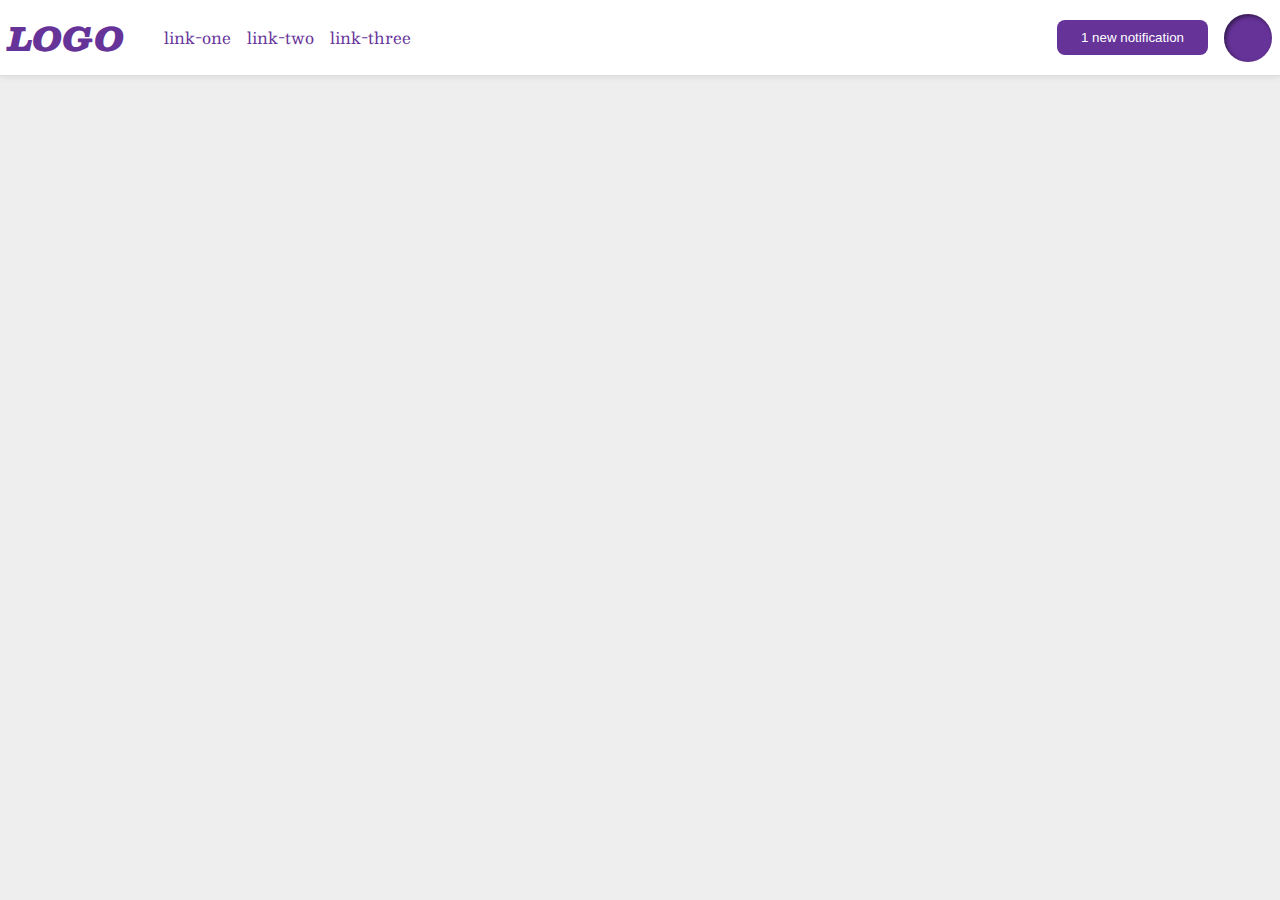
<file: foundations/flex/03-flex-header-2/index.html>
<!DOCTYPE html>
<html lang="en">
  <head>
    <meta charset="UTF-8">
    <meta http-equiv="X-UA-Compatible" content="IE=edge">
    <meta name="viewport" content="width=device-width, initial-scale=1.0">
    <title>Flex Header 2</title>
    <link rel="stylesheet" href="style.css">
  </head>
  <body>
    <div class="header">
      <div class="logo">
        LOGO
      </div>
      <ul class="links">
        <li><a href="https://google.com">link-one</a></li>
        <li><a href="https://google.com">link-two</a></li>
        <li><a href="https://google.com">link-three</a></li>
      </ul>
      <div class="push-right">
      <button class="notifications">
        1 new notification
      </button>
      <div class="profile-image"></div>
    </div>
    </div>
  </body>
</html>
</file>
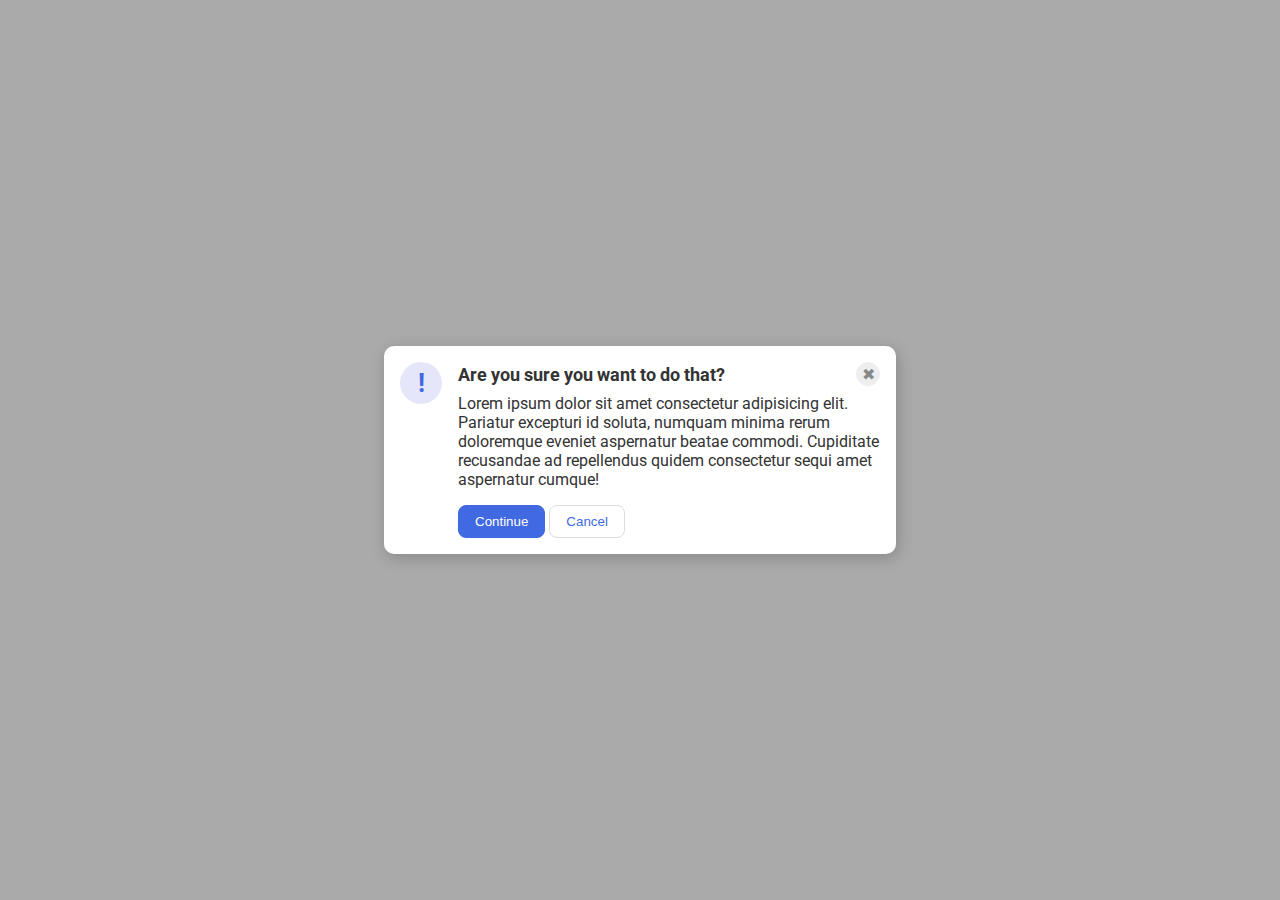
<file: foundations/flex/05-flex-modal/index.html>
<!DOCTYPE html>
<html lang="en">
  <head>
    <meta charset="UTF-8">
    <meta http-equiv="X-UA-Compatible" content="IE=edge">
    <meta name="viewport" content="width=device-width, initial-scale=1.0">
    <link rel="stylesheet" href="style.css">
    <title>Modal</title>
  </head>
  
  <body>
    <div class="modal">
      <div class="icon">!</div>
      <div class="align">
        <div class="header">
          Are you sure you want to do that?
          <button class="close-button">✖</button>
        </div>
        <div class="text">Lorem ipsum dolor sit amet consectetur adipisicing elit. Pariatur excepturi id soluta, numquam minima rerum doloremque eveniet aspernatur beatae commodi. Cupiditate recusandae ad repellendus quidem consectetur sequi amet aspernatur cumque!</div>
        <div class="buttons">
          <button class="continue">Continue</button>
          <button class="cancel">Cancel</button>
        </div>  
    </div>
    </div>
  </body>
</html>
</file>
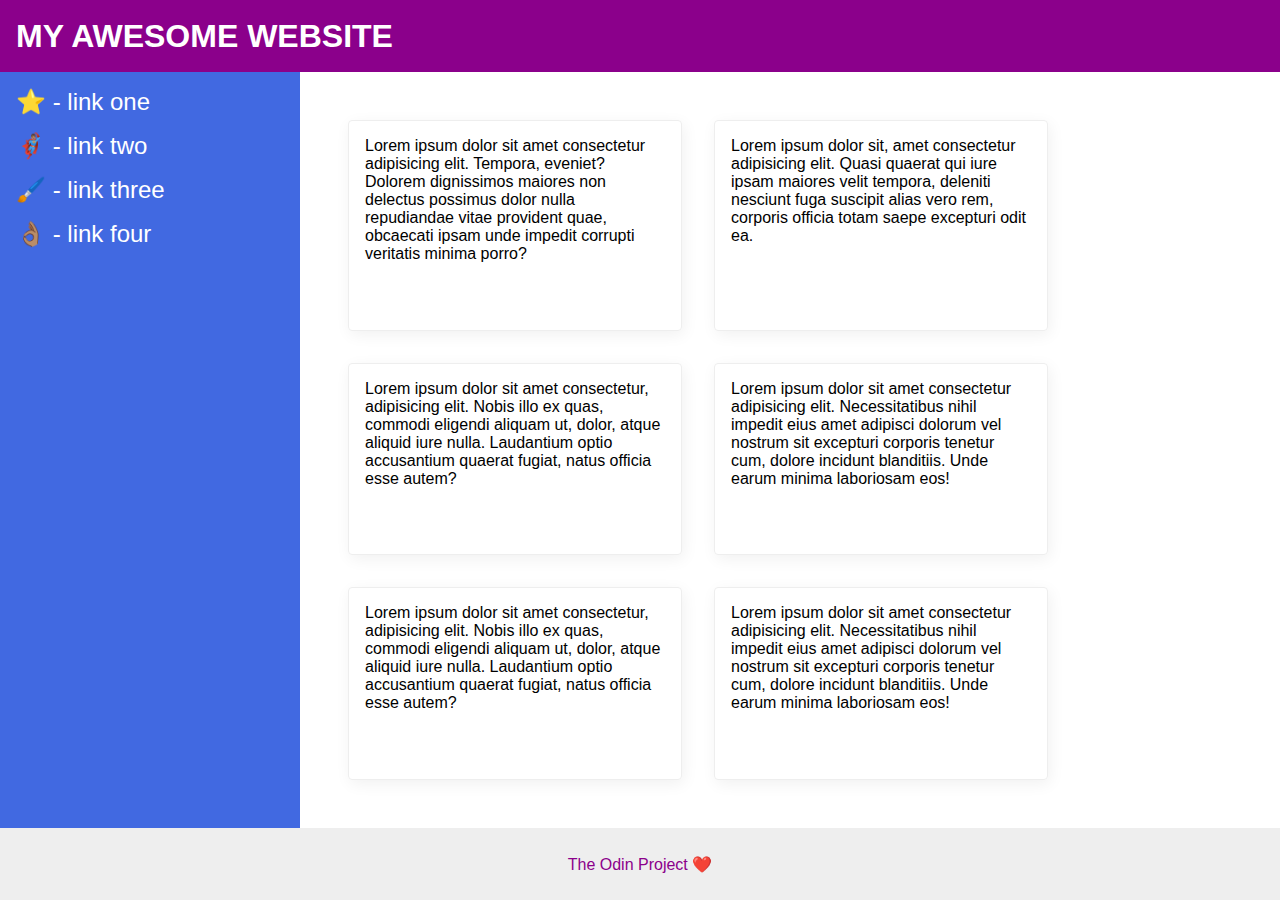
<file: foundations/flex/07-flex-layout-2/index.html>
<!DOCTYPE html>
<html lang="en">

<head>
  <meta charset="UTF-8">
  <meta http-equiv="X-UA-Compatible" content="IE=edge">
  <meta name="viewport" content="width=device-width, initial-scale=1.0">
  <title>The Holy Grail</title>
  <link rel="stylesheet" href="style.css">
</head>

<body>
  <div class="header">
    MY AWESOME WEBSITE
  </div>

  <div class="container">
    <div class="sidebar">
      <ul>
        <li><a href="#">⭐ - link one</a></li>
        <li><a href="#">🦸🏽‍♂️ - link two</a></li>
        <li><a href="#">🖌️ - link three</a></li>
        <li><a href="#">👌🏽 - link four</a></li>
      </ul>
    </div>
    <div class="cards">
      <div class="card">Lorem ipsum dolor sit amet consectetur adipisicing elit. Tempora, eveniet? Dolorem dignissimos
        maiores non delectus possimus dolor nulla repudiandae vitae provident quae, obcaecati ipsam unde impedit
        corrupti
        veritatis minima porro?</div>
      <div class="card">Lorem ipsum dolor sit, amet consectetur adipisicing elit. Quasi quaerat qui iure ipsam maiores
        velit tempora, deleniti nesciunt fuga suscipit alias vero rem, corporis officia totam saepe excepturi odit ea.
      </div>
      <div class="card">Lorem ipsum dolor sit amet consectetur, adipisicing elit. Nobis illo ex quas, commodi eligendi
        aliquam ut, dolor, atque aliquid iure nulla. Laudantium optio accusantium quaerat fugiat, natus officia esse
        autem?</div>
      <div class="card">Lorem ipsum dolor sit amet consectetur adipisicing elit. Necessitatibus nihil impedit eius amet
        adipisci dolorum vel nostrum sit excepturi corporis tenetur cum, dolore incidunt blanditiis. Unde earum minima
        laboriosam eos!</div>
      <div class="card">Lorem ipsum dolor sit amet consectetur, adipisicing elit. Nobis illo ex quas, commodi eligendi
        aliquam ut, dolor, atque aliquid iure nulla. Laudantium optio accusantium quaerat fugiat, natus officia esse
        autem?</div>
      <div class="card">Lorem ipsum dolor sit amet consectetur adipisicing elit. Necessitatibus nihil impedit eius amet
        adipisci dolorum vel nostrum sit excepturi corporis tenetur cum, dolore incidunt blanditiis. Unde earum minima
        laboriosam eos!</div>
    </div>
  </div>
  <div class="footer">
    The Odin Project ❤️
  </div>
</body>

</html>
</file>
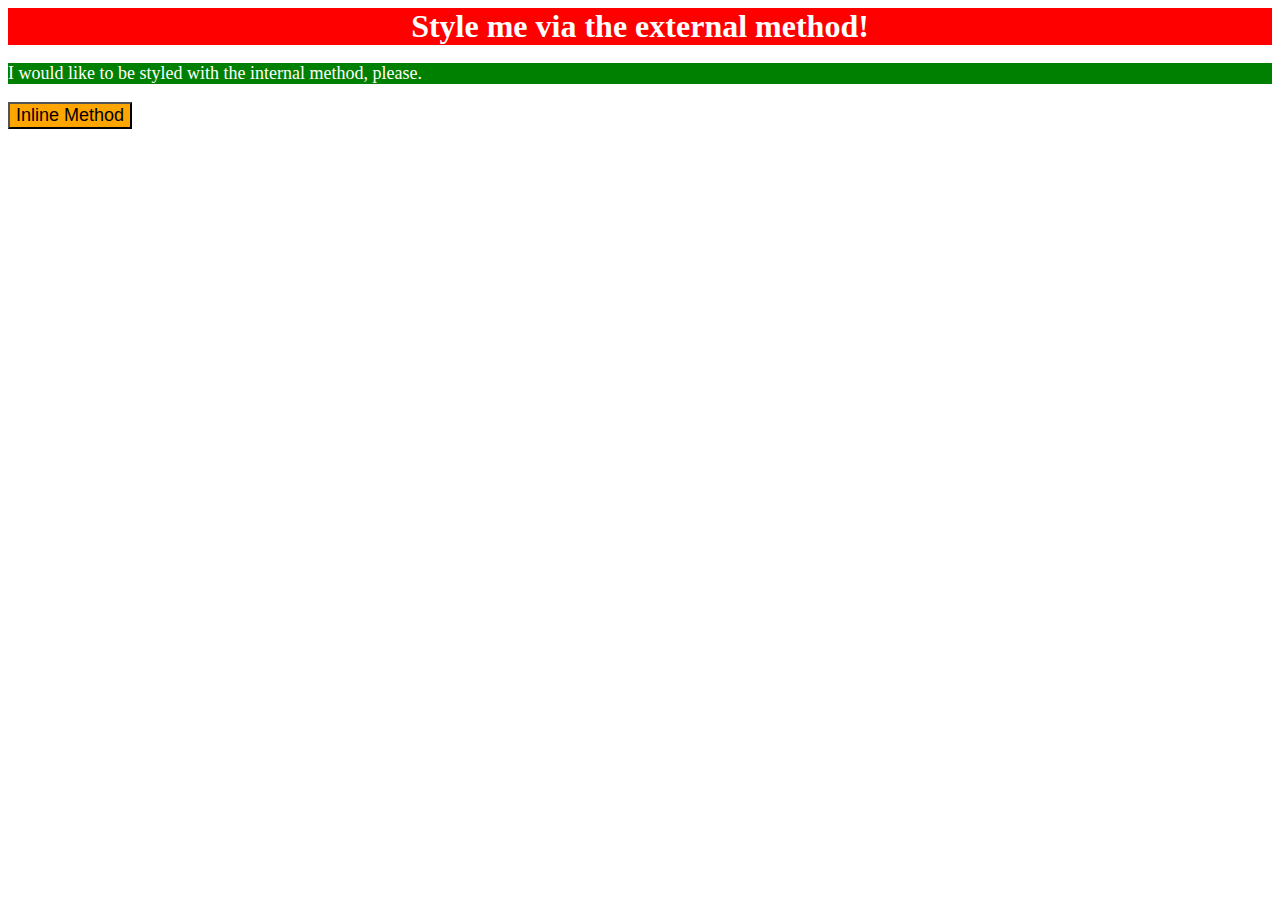
<file: foundations/intro-to-css/01-css-methods/index.html>
<!DOCTYPE html>
<html lang="en">

<head>
  <meta charset="UTF-8">
  <meta http-equiv="X-UA-Compatible" content="IE=edge">
  <meta name="viewport" content="width=device-width, initial-scale=1.0">
  <link rel="stylesheet" href="style.css">
  <style>
    p {
      background-color: green;
      color: white;
      font-size: 18px;
    }

    ;
  </style>
  <title>Methods for Adding CSS</title>
</head>

<body>
  <div>Style me via the external method!</div>
  <p>I would like to be styled with the internal method, please.</p>
  <button style="background-color: orange; font-size: 18px;">Inline Method</button>
</body>

</html>
</file>
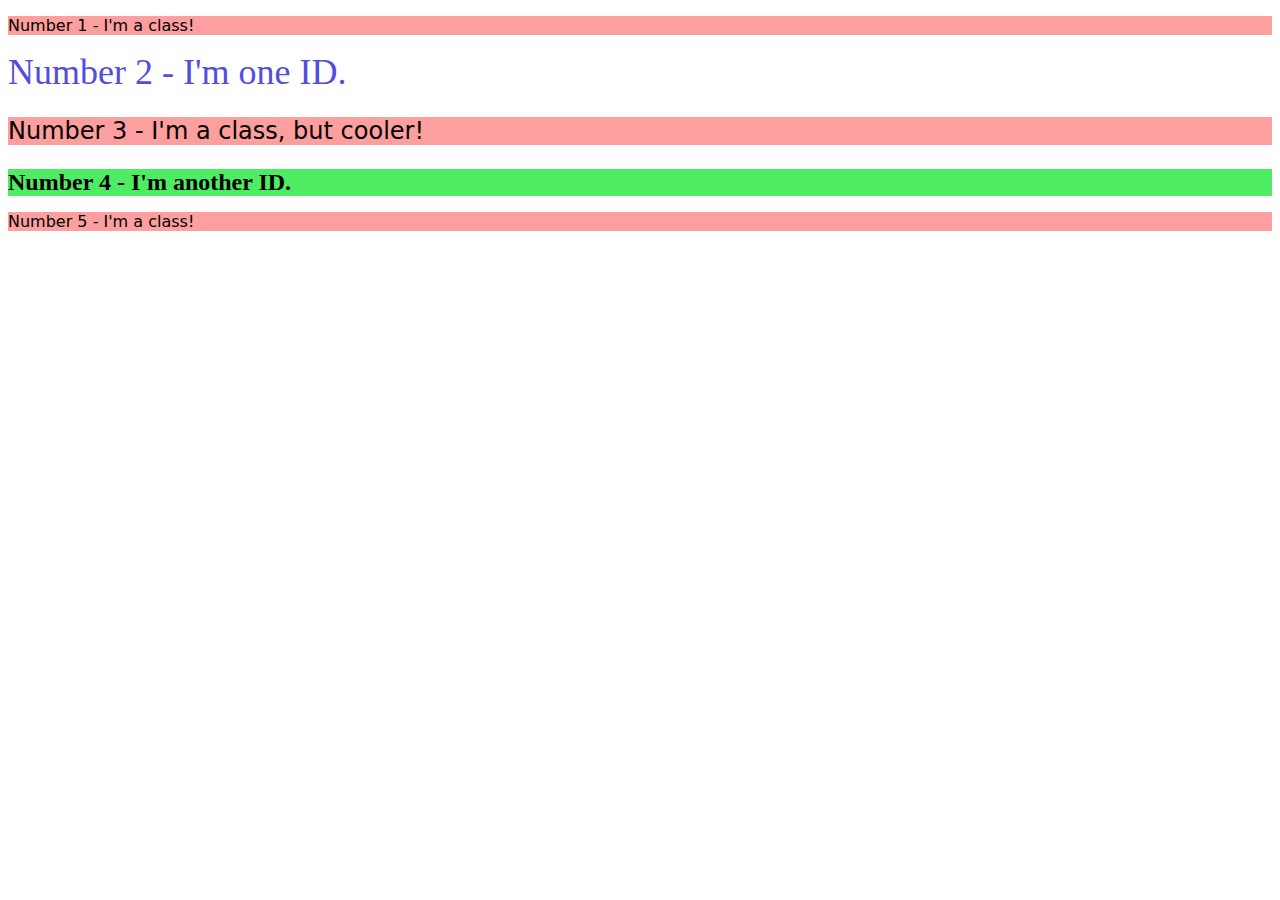
<file: foundations/intro-to-css/02-class-id-selectors/index.html>
<!DOCTYPE html>
<html lang="en">

<head>
  <meta charset="UTF-8">
  <meta http-equiv="X-UA-Compatible" content="IE=edge">
  <meta name="viewport" content="width=device-width, initial-scale=1.0">
  <title>Class and ID Selectors</title>
  <link rel="stylesheet" href="style.css">
</head>

<body>
  <p class="odd">Number 1 - I'm a class!</p>
  <div id="second">Number 2 - I'm one ID.</div>
  <p class="odd adjust_font">Number 3 - I'm a class, but cooler!</p>
  <div class="adjust_font" , id="fourth">Number 4 - I'm another ID.</div>
  <p class="odd">Number 5 - I'm a class!</p>
</body>

</html>
</file>
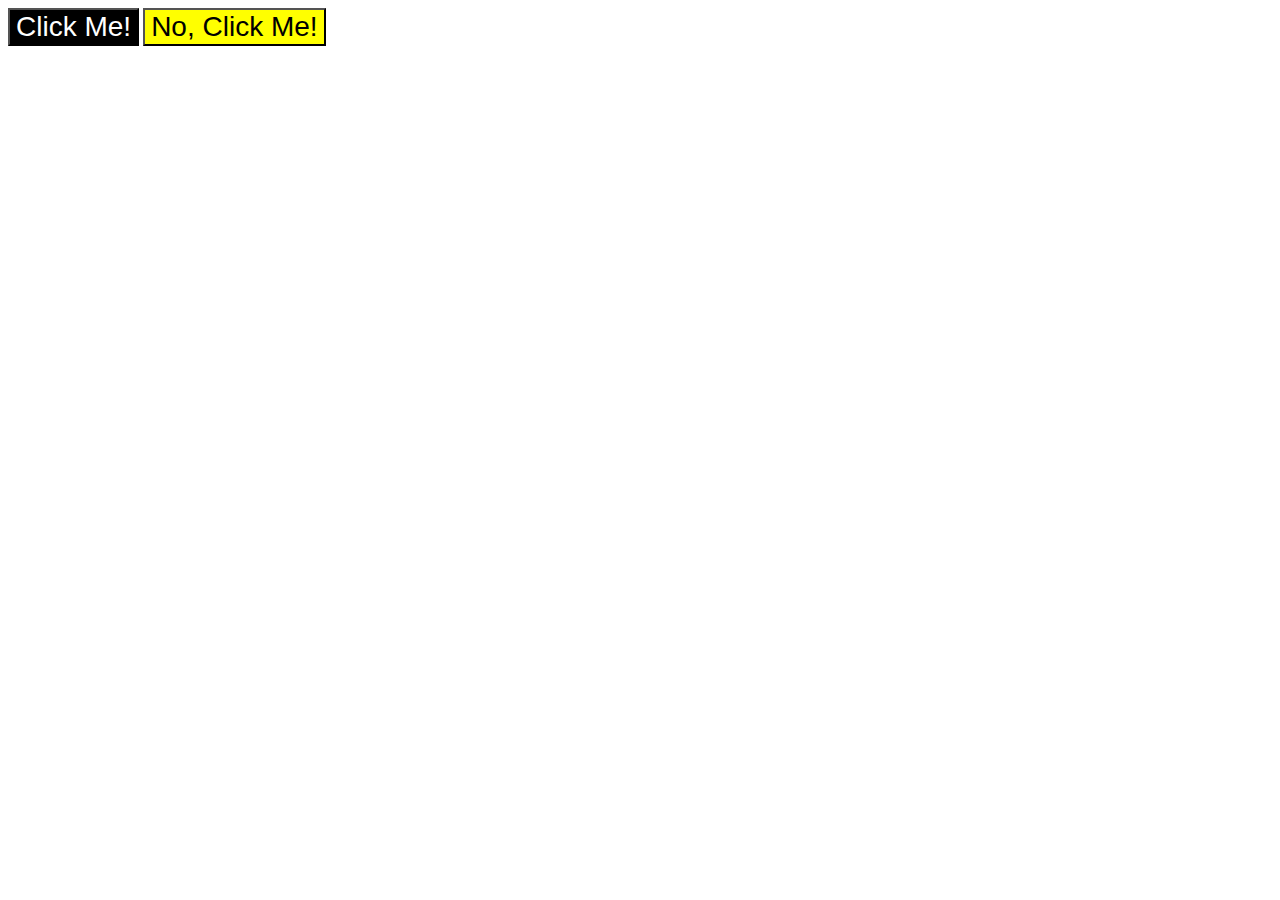
<file: foundations/intro-to-css/03-grouping-selectors/index.html>
<!DOCTYPE html>
<html lang="en">

<head>
  <meta charset="UTF-8">
  <meta http-equiv="X-UA-Compatible" content="IE=edge">
  <meta name="viewport" content="width=device-width, initial-scale=1.0">
  <title>Grouping Selectors</title>
  <link rel="stylesheet" href="style.css">
</head>

<body>
  <button class="first_button">Click Me!</button>
  <button class="second_button">No, Click Me!</button>
</body>

</html>
</file>
<file: foundations/flex/03-flex-header-2/style.css>
/* this is some magical font-importing.  
you'll learn about it later. */
@import url('https://fonts.googleapis.com/css2?family=Besley:ital,wght@0,400;1,900&display=swap');

body {
  margin: 0;
  background: #eee;
  font-family: Besley, serif;
}

.header {
  background: white;
  border-bottom: 1px solid #ddd;
  box-shadow: 0 0 8px rgba(0,0,0,.1);
  display: flex;
  justify-content: space-between;
  align-items: center;
  padding: 8px;
}

.profile-image {
  background: rebeccapurple;
  box-shadow: inset 2px 2px 4px rgba(0,0,0,.5);
  border-radius: 50%;
  width: 48px;
  height: 48px;
}

.logo {
  color: rebeccapurple;
  font-size: 32px;
  font-weight: 900;
  font-style: italic;
}

button {
  border: none;
  border-radius: 8px;
  background: rebeccapurple;
  color: white;
  padding: 8px 24px;
  flex: 0 1 auto;
  height: 35px;
}

a {
  /* this removes the line under our links */
  text-decoration: none;
  color: rebeccapurple;
}

ul {
  list-style-type: none;
  display: flex;
  margin-right: auto;
  gap: 16px;
}

.push-right {
  display: flex;
  gap: 16px;
  align-items: center;
}
</file>
<file: foundations/flex/05-flex-modal/style.css>
@import url('https://fonts.googleapis.com/css2?family=Roboto:wght@400;700&display=swap');

html, body {
  height: 100%;
}

body {
  font-family: Roboto, sans-serif;
  margin: 0;
  background: #aaa;
  color: #333;
  /* I'll give you this one for free lol */
  display: flex;
  align-items: center;
  justify-content: center;
}

.modal {
  background: white;
  width: 480px;
  border-radius: 10px;
  box-shadow: 2px 4px 16px rgba(0,0,0,.2);
  padding: 16px;
  display: flex;
  gap: 16px;
}

.icon {
  color: royalblue;
  font-size: 26px;
  font-weight: 700;
  background: lavender;
  width: 42px;
  height: 42px;
  border-radius: 50%;
  display: flex;
  align-items: center;
  justify-content: center;
  flex-shrink: 0;
}

.close-button {
  background: #eee;
  border-radius: 50%;
  color: #888;
  font-weight: 400;
  font-size: 16px;
  height: 24px;
  width: 24px;
  display: flex;
  align-items: center;
  justify-content: center;
  border: 1px solid #eee;
  padding: 0;
  margin-left: auto;
}

button {
  cursor: pointer;
  padding: 8px 16px;
  border-radius: 8px;
}

button.continue {
  background: royalblue;
  border: 1px solid royalblue;
  color: white;
}

button.cancel {
  background: white;
  border: 1px solid #ddd;
  color: royalblue;
}

.header {
  display: flex;
  font-weight: bold;
  font-size: 18px;
  margin-bottom: 8px;
  align-items: center;
  justify-content: space-between;
}

.text {
  margin-bottom: 16px;
}
</file>
<file: foundations/flex/07-flex-layout-2/style.css>
body {
  font-family: -apple-system, BlinkMacSystemFont, 'Segoe UI', Roboto, Oxygen, Ubuntu, Cantarell, 'Open Sans', 'Helvetica Neue', sans-serif;
  margin: 0;
  min-height: 100vh;
  display: flex;
  flex-direction: column;
}

.header {
  height: 72px;
  background: darkmagenta;
  color: white;
  font-size: 32px;
  padding: 0 16px;
  font-weight: 900;
  display: flex;
  align-items: center;
}

.footer {
  height: 72px;
  background: #eee;
  color: darkmagenta;
  display: flex;
  justify-content: center;
  align-items: center;
}

.sidebar {
  width: 300px;
  background: royalblue;
  box-sizing: border-box;
  flex-shrink: 0;
  padding: 16px;

}

.card {
  border: 1px solid #eee;
  box-shadow: 2px 4px 16px rgba(0,0,0,.06);
  border-radius: 4px;
  width: 300px;
  padding: 16px;

}

.container {
  display: flex;
  flex: 1;
}

ul {
  padding: 0;
  margin: 0;
  list-style: none;
}

li {
  
  margin-bottom: 16px;
}

a {
  color: white;
  text-decoration: none;
  font-size: 24px;
}

.cards {
  display: flex;
  padding: 48px;
  gap: 32px;
  flex-wrap: wrap;
}
</file>
<file: foundations/intro-to-css/01-css-methods/style.css>
div {
    background-color: red;
    color: white;
    font-size: 32px;
    text-align: center;
    font-weight: 700;
    
}
</file>
<file: foundations/intro-to-css/02-class-id-selectors/style.css>
.odd {
    background-color: rgb(253, 159, 159);
    font-family: Verdana, "DejaVu Sans", sans-serif;
}

#second {
    color: rgb(82, 77, 225);
    font-size: 36px;
}

.adjust_font {
    font-size: 24px;
}

#fourth {
    background-color: rgb(78, 236, 99);
    font-weight: 700;
}
</file>
<file: foundations/intro-to-css/03-grouping-selectors/style.css>
.first_button {
    background-color: rgb(0, 0, 0);
    color: white;
}

.second_button {
    background-color: yellow;
}

.first_button, .second_button {
    font-size: 28px;
    font-family: Helvetica, "Times New Roman", sans-serif;
}
</file>
